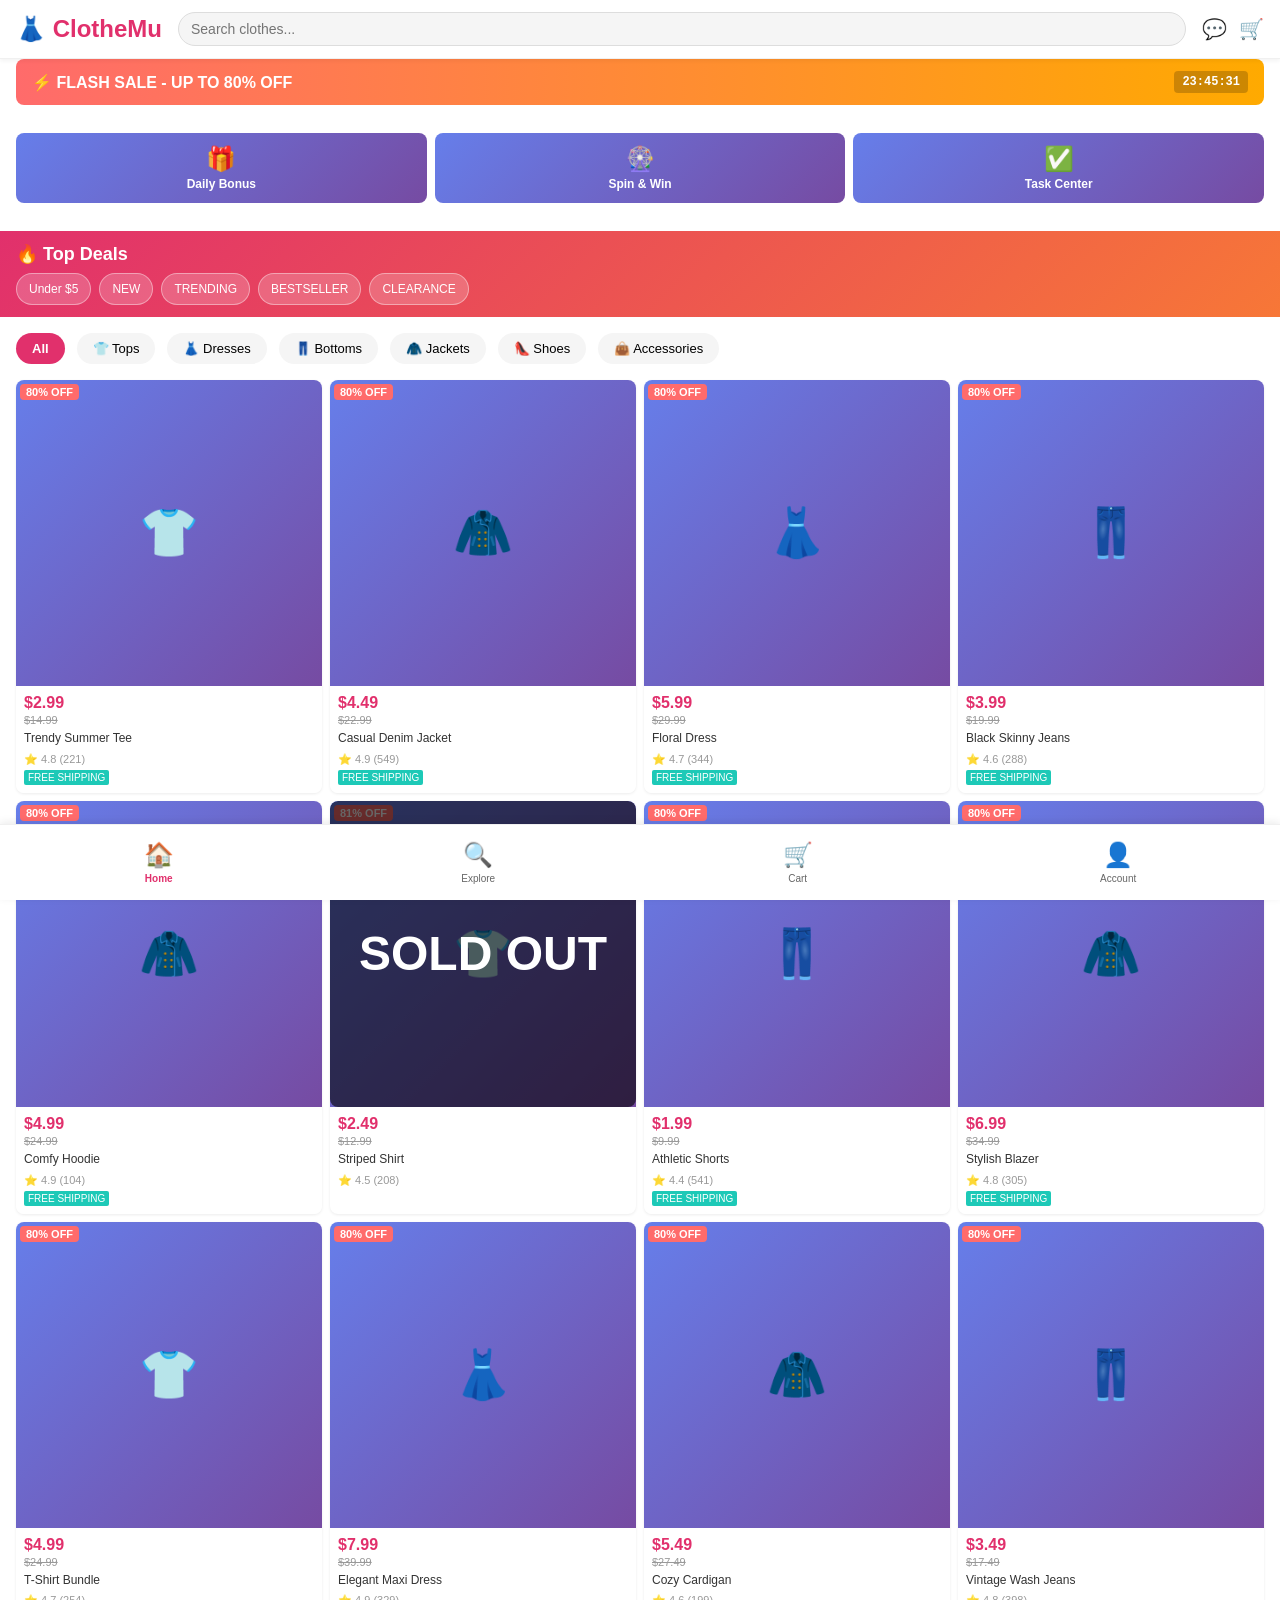
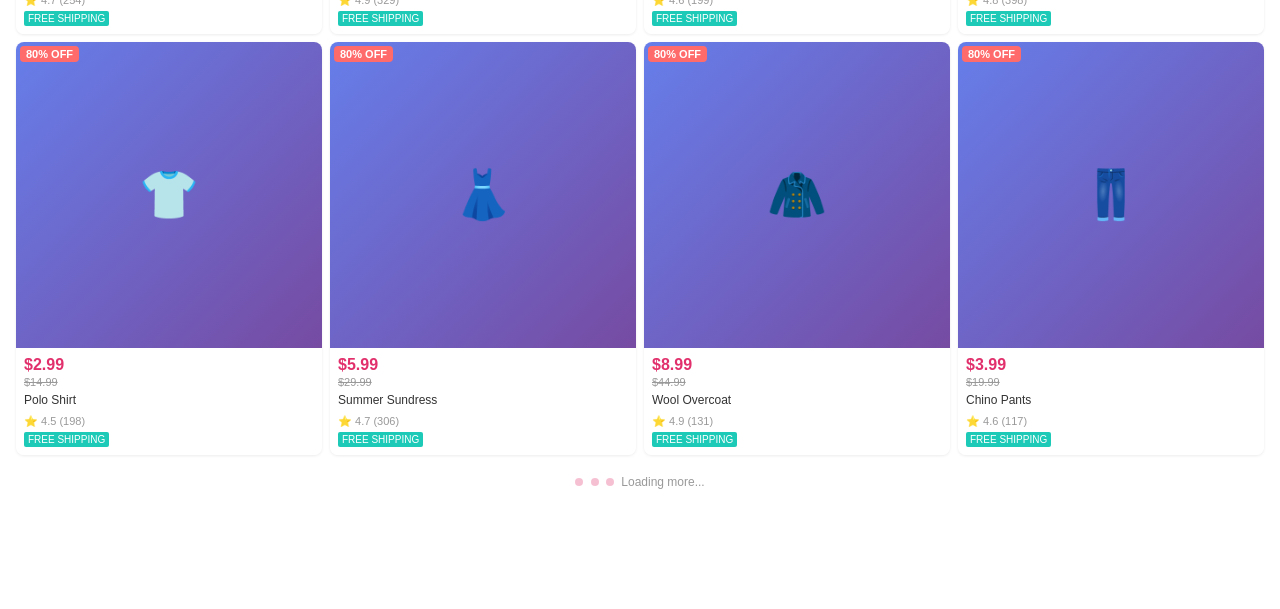
<file: temu-home.html>
<!DOCTYPE html>
<html lang="en">
<head>
    <meta charset="UTF-8">
    <meta name="viewport" content="width=device-width, initial-scale=1.0">
    <title>ClotheMu - Super Deals on Fashion</title>
    <style>
        * {
            margin: 0;
            padding: 0;
            box-sizing: border-box;
        }

        body {
            font-family: -apple-system, BlinkMacSystemFont, 'Segoe UI', Roboto, 'Helvetica Neue', Arial, sans-serif;
            background: #fff;
            overflow-x: hidden;
        }

        /* Header */
        header {
            background: white;
            padding: 12px 16px;
            display: flex;
            justify-content: space-between;
            align-items: center;
            border-bottom: 1px solid #f0f0f0;
            position: sticky;
            top: 0;
            z-index: 100;
            box-shadow: 0 2px 4px rgba(0,0,0,0.05);
        }

        .header-left {
            display: flex;
            align-items: center;
            gap: 10px;
            font-size: 24px;
            font-weight: bold;
            color: #e1306c;
        }

        .header-center {
            flex: 1;
            margin: 0 16px;
        }

        .search-bar {
            width: 100%;
            padding: 8px 12px;
            border: 1px solid #ddd;
            border-radius: 20px;
            font-size: 14px;
            background: #f5f5f5;
        }

        .header-right {
            display: flex;
            gap: 12px;
            font-size: 20px;
        }

        .icon-btn {
            background: none;
            border: none;
            cursor: pointer;
            font-size: 20px;
            transition: transform 0.2s;
        }

        .icon-btn:active {
            transform: scale(0.9);
        }

        /* Top Banner Section */
        .banner-section {
            padding: 12px 16px;
            background: linear-gradient(135deg, #e1306c 0%, #f77737 100%);
            color: white;
            margin-bottom: 16px;
        }

        .banner-title {
            font-size: 18px;
            font-weight: bold;
            margin-bottom: 8px;
        }

        .banners {
            display: flex;
            gap: 8px;
            overflow-x: auto;
            scrollbar-width: none;
        }

        .banners::-webkit-scrollbar {
            display: none;
        }

        .banner-item {
            flex-shrink: 0;
            padding: 8px 12px;
            background: rgba(255,255,255,0.2);
            border-radius: 20px;
            white-space: nowrap;
            font-size: 12px;
            border: 1px solid rgba(255,255,255,0.4);
            cursor: pointer;
            transition: background 0.2s;
        }

        .banner-item:hover {
            background: rgba(255,255,255,0.3);
        }

        /* Gamification Section */
        .gamification {
            padding: 12px 16px;
            margin-bottom: 16px;
            display: flex;
            gap: 8px;
        }

        .game-card {
            flex: 1;
            background: linear-gradient(135deg, #667eea 0%, #764ba2 100%);
            color: white;
            padding: 12px;
            border-radius: 8px;
            text-align: center;
            cursor: pointer;
            transition: transform 0.2s;
            font-size: 12px;
        }

        .game-card:active {
            transform: scale(0.95);
        }

        .game-icon {
            font-size: 24px;
            margin-bottom: 4px;
        }

        .game-text {
            font-weight: bold;
        }

        /* Category Scroll */
        .categories {
            padding: 0 16px 16px;
            display: flex;
            gap: 12px;
            overflow-x: auto;
            scrollbar-width: none;
        }

        .categories::-webkit-scrollbar {
            display: none;
        }

        .category-btn {
            flex-shrink: 0;
            padding: 8px 16px;
            background: #f5f5f5;
            border: none;
            border-radius: 20px;
            cursor: pointer;
            font-size: 13px;
            transition: all 0.2s;
        }

        .category-btn.active {
            background: #e1306c;
            color: white;
            font-weight: bold;
        }

        .category-btn:hover {
            background: #e0e0e0;
        }

        /* Flash Sale Banner */
        .flash-sale {
            margin: 0 16px 16px;
            padding: 12px 16px;
            background: linear-gradient(90deg, #ff6b6b 0%, #ffaa00 100%);
            border-radius: 8px;
            color: white;
            font-weight: bold;
            display: flex;
            justify-content: space-between;
            align-items: center;
        }

        .flash-timer {
            background: rgba(0,0,0,0.2);
            padding: 4px 8px;
            border-radius: 4px;
            font-size: 12px;
            font-family: 'Courier New', monospace;
        }

        /* Product Grid */
        .products-container {
            padding: 0 8px;
            margin-bottom: 100px;
        }

        .products-grid {
            display: grid;
            grid-template-columns: repeat(2, 1fr);
            gap: 8px;
            padding: 0 8px;
        }

        .product-card {
            background: white;
            border-radius: 8px;
            overflow: hidden;
            cursor: pointer;
            transition: transform 0.2s;
            box-shadow: 0 1px 3px rgba(0,0,0,0.08);
        }

        .product-card:active {
            transform: scale(0.98);
        }

        .product-image {
            width: 100%;
            aspect-ratio: 1;
            background: linear-gradient(135deg, #667eea 0%, #764ba2 100%);
            display: flex;
            align-items: center;
            justify-content: center;
            font-size: 48px;
            position: relative;
            overflow: hidden;
        }

        .product-image-emoji {
            animation: pulse 2s infinite;
        }

        @keyframes pulse {
            0%, 100% { transform: scale(1); }
            50% { transform: scale(1.1); }
        }

        .discount-badge {
            position: absolute;
            top: 4px;
            left: 4px;
            background: #ff6b6b;
            color: white;
            padding: 2px 6px;
            border-radius: 4px;
            font-size: 11px;
            font-weight: bold;
        }

        .sold-out {
            position: absolute;
            top: 0;
            left: 0;
            right: 0;
            bottom: 0;
            background: rgba(0,0,0,0.6);
            display: flex;
            align-items: center;
            justify-content: center;
            color: white;
            font-weight: bold;
            border-radius: 8px;
        }

        .product-info {
            padding: 8px;
            background: white;
        }

        .product-price {
            font-size: 16px;
            font-weight: bold;
            color: #e1306c;
            margin-bottom: 2px;
        }

        .original-price {
            font-size: 11px;
            color: #999;
            text-decoration: line-through;
            margin-bottom: 4px;
        }

        .product-name {
            font-size: 12px;
            color: #333;
            line-height: 1.4;
            margin-bottom: 6px;
            display: -webkit-box;
            -webkit-line-clamp: 2;
            -webkit-box-orient: vertical;
            overflow: hidden;
        }

        .product-rating {
            font-size: 11px;
            color: #999;
        }

        .shipping-badge {
            font-size: 10px;
            color: #fff;
            background: #1dc9b7;
            padding: 2px 4px;
            border-radius: 2px;
            display: inline-block;
            margin-top: 4px;
        }

        /* Bottom Tab Bar */
        .tab-bar {
            position: fixed;
            bottom: 0;
            left: 0;
            right: 0;
            background: white;
            border-top: 1px solid #f0f0f0;
            display: flex;
            justify-content: space-around;
            padding: 8px 0;
            box-shadow: 0 -2px 8px rgba(0,0,0,0.08);
            z-index: 99;
        }

        .tab {
            display: flex;
            flex-direction: column;
            align-items: center;
            gap: 4px;
            cursor: pointer;
            font-size: 24px;
            padding: 8px 16px;
            transition: color 0.2s;
        }

        .tab.active {
            color: #e1306c;
        }

        .tab-label {
            font-size: 10px;
            color: #666;
        }

        .tab.active .tab-label {
            color: #e1306c;
            font-weight: bold;
        }

        /* Loading Indicator */
        .loading {
            text-align: center;
            padding: 20px;
            color: #999;
            font-size: 12px;
        }

        .spinner {
            display: inline-block;
            width: 8px;
            height: 8px;
            background: #e1306c;
            border-radius: 50%;
            animation: bounce 1.4s infinite ease-in-out both;
            margin-right: 4px;
        }

        .spinner:nth-child(2) {
            animation-delay: -0.2s;
        }

        .spinner:nth-child(3) {
            animation-delay: -0.4s;
        }

        @keyframes bounce {
            0%, 80%, 100% { opacity: 0.3; }
            40% { opacity: 1; }
        }

        @media (max-width: 480px) {
            header {
                padding: 10px 12px;
            }

            .products-grid {
                grid-template-columns: repeat(2, 1fr);
            }
        }

        @media (min-width: 768px) {
            .products-grid {
                grid-template-columns: repeat(3, 1fr);
            }
        }

        @media (min-width: 1024px) {
            .products-grid {
                grid-template-columns: repeat(4, 1fr);
            }
        }
    </style>
</head>
<body>
    <!-- Header -->
    <header>
        <div class="header-left">
            👗 ClotheMu
        </div>
        <div class="header-center">
            <input type="text" class="search-bar" placeholder="Search clothes...">
        </div>
        <div class="header-right">
            <button class="icon-btn">💬</button>
            <button class="icon-btn">🛒</button>
        </div>
    </header>

    <!-- Flash Sale Banner -->
    <div class="flash-sale">
        <span>⚡ FLASH SALE - UP TO 80% OFF</span>
        <div class="flash-timer" id="timer">23:45:32</div>
    </div>

    <!-- Gamification Section -->
    <div class="gamification">
        <div class="game-card" onclick="alert('Daily bonus claimed! +100 coins')">
            <div class="game-icon">🎁</div>
            <div class="game-text">Daily Bonus</div>
        </div>
        <div class="game-card" onclick="alert('Spin the wheel!')">
            <div class="game-icon">🎡</div>
            <div class="game-text">Spin & Win</div>
        </div>
        <div class="game-card" onclick="alert('Complete tasks for rewards!')">
            <div class="game-icon">✅</div>
            <div class="game-text">Task Center</div>
        </div>
    </div>

    <!-- Top Deals Banner -->
    <div class="banner-section">
        <div class="banner-title">🔥 Top Deals</div>
        <div class="banners">
            <span class="banner-item">Under $5</span>
            <span class="banner-item">NEW</span>
            <span class="banner-item">TRENDING</span>
            <span class="banner-item">BESTSELLER</span>
            <span class="banner-item">CLEARANCE</span>
        </div>
    </div>

    <!-- Categories -->
    <div class="categories">
        <button class="category-btn active" onclick="filterCategory('all')">All</button>
        <button class="category-btn" onclick="filterCategory('tops')">👕 Tops</button>
        <button class="category-btn" onclick="filterCategory('dresses')">👗 Dresses</button>
        <button class="category-btn" onclick="filterCategory('bottoms')">👖 Bottoms</button>
        <button class="category-btn" onclick="filterCategory('jackets')">🧥 Jackets</button>
        <button class="category-btn" onclick="filterCategory('shoes')">👠 Shoes</button>
        <button class="category-btn" onclick="filterCategory('accessories')">👜 Accessories</button>
    </div>

    <!-- Products Container -->
    <div class="products-container">
        <div class="products-grid" id="productsGrid">
            <!-- Products will be loaded here -->
        </div>
        <div class="loading" id="loadingIndicator">
            <div class="spinner"></div>
            <div class="spinner"></div>
            <div class="spinner"></div>
            Loading more...
        </div>
    </div>

    <!-- Tab Bar -->
    <div class="tab-bar">
        <div class="tab active" onclick="switchTab('home')">
            <span>🏠</span>
            <span class="tab-label">Home</span>
        </div>
        <div class="tab" onclick="switchTab('explore')">
            <span>🔍</span>
            <span class="tab-label">Explore</span>
        </div>
        <div class="tab" onclick="switchTab('cart')">
            <span>🛒</span>
            <span class="tab-label">Cart</span>
        </div>
        <div class="tab" onclick="switchTab('account')">
            <span>👤</span>
            <span class="tab-label">Account</span>
        </div>
    </div>

    <script>
        // Product data
        const allProducts = [
            { name: 'Trendy Summer Tee', price: '$2.99', originalPrice: '$14.99', emoji: '👕', discount: '80%', rating: '4.8', sold: false, shipping: true },
            { name: 'Casual Denim Jacket', price: '$4.49', originalPrice: '$22.99', emoji: '🧥', discount: '80%', rating: '4.9', sold: false, shipping: true },
            { name: 'Floral Dress', price: '$5.99', originalPrice: '$29.99', emoji: '👗', discount: '80%', rating: '4.7', sold: false, shipping: true },
            { name: 'Black Skinny Jeans', price: '$3.99', originalPrice: '$19.99', emoji: '👖', discount: '80%', rating: '4.6', sold: false, shipping: true },
            { name: 'Comfy Hoodie', price: '$4.99', originalPrice: '$24.99', emoji: '🧥', discount: '80%', rating: '4.9', sold: false, shipping: true },
            { name: 'Striped Shirt', price: '$2.49', originalPrice: '$12.99', emoji: '👕', discount: '81%', rating: '4.5', sold: true, shipping: false },
            { name: 'Athletic Shorts', price: '$1.99', originalPrice: '$9.99', emoji: '👖', discount: '80%', rating: '4.4', sold: false, shipping: true },
            { name: 'Stylish Blazer', price: '$6.99', originalPrice: '$34.99', emoji: '🧥', discount: '80%', rating: '4.8', sold: false, shipping: true },
            { name: 'T-Shirt Bundle', price: '$4.99', originalPrice: '$24.99', emoji: '👕', discount: '80%', rating: '4.7', sold: false, shipping: true },
            { name: 'Elegant Maxi Dress', price: '$7.99', originalPrice: '$39.99', emoji: '👗', discount: '80%', rating: '4.9', sold: false, shipping: true },
            { name: 'Cozy Cardigan', price: '$5.49', originalPrice: '$27.49', emoji: '🧥', discount: '80%', rating: '4.6', sold: false, shipping: true },
            { name: 'Vintage Wash Jeans', price: '$3.49', originalPrice: '$17.49', emoji: '👖', discount: '80%', rating: '4.8', sold: false, shipping: true },
            { name: 'Polo Shirt', price: '$2.99', originalPrice: '$14.99', emoji: '👕', discount: '80%', rating: '4.5', sold: false, shipping: true },
            { name: 'Summer Sundress', price: '$5.99', originalPrice: '$29.99', emoji: '👗', discount: '80%', rating: '4.7', sold: false, shipping: true },
            { name: 'Wool Overcoat', price: '$8.99', originalPrice: '$44.99', emoji: '🧥', discount: '80%', rating: '4.9', sold: false, shipping: true },
            { name: 'Chino Pants', price: '$3.99', originalPrice: '$19.99', emoji: '👖', discount: '80%', rating: '4.6', sold: false, shipping: true },
        ];

        let displayedProducts = [...allProducts];
        let currentCategory = 'all';

        // Initialize
        loadProducts();
        startTimer();

        function loadProducts() {
            const grid = document.getElementById('productsGrid');
            grid.innerHTML = '';

            displayedProducts.forEach(product => {
                const card = document.createElement('div');
                card.className = 'product-card';
                card.innerHTML = `
                    <div class="product-image">
                        <span class="product-image-emoji">${product.emoji}</span>
                        <div class="discount-badge">${product.discount} OFF</div>
                        ${product.sold ? '<div class="sold-out">SOLD OUT</div>' : ''}
                    </div>
                    <div class="product-info">
                        <div class="product-price">${product.price}</div>
                        <div class="original-price">${product.originalPrice}</div>
                        <div class="product-name">${product.name}</div>
                        <div class="product-rating">⭐ ${product.rating} (${Math.floor(Math.random() * 500 + 50)})</div>
                        ${product.shipping ? '<div class="shipping-badge">FREE SHIPPING</div>' : ''}
                    </div>
                `;
                card.onclick = () => addToCart(product.name);
                grid.appendChild(card);
            });
        }

        function filterCategory(category) {
            currentCategory = category;
            document.querySelectorAll('.category-btn').forEach(btn => btn.classList.remove('active'));
            event.target.classList.add('active');
            
            displayedProducts = category === 'all' ? [...allProducts] : allProducts.slice(0, 8);
            loadProducts();
        }

        function switchTab(tab) {
            document.querySelectorAll('.tab').forEach(t => t.classList.remove('active'));
            event.target.closest('.tab').classList.add('active');
            
            if (tab === 'cart') {
                alert('Shopping Cart - You have items ready to checkout!');
            } else if (tab === 'explore') {
                alert('Explore more categories');
            } else if (tab === 'account') {
                alert('Account settings & orders');
            }
        }

        function addToCart(productName) {
            alert(`✅ ${productName} added to cart!\n\n💰 Use code: SAVE10 for 10% off`);
        }

        function startTimer() {
            const timerEl = document.getElementById('timer');
            let hours = 23, minutes = 45, seconds = 32;

            setInterval(() => {
                seconds--;
                if (seconds < 0) {
                    seconds = 59;
                    minutes--;
                    if (minutes < 0) {
                        minutes = 59;
                        hours--;
                        if (hours < 0) {
                            hours = 23;
                        }
                    }
                }
                timerEl.textContent = `${String(hours).padStart(2, '0')}:${String(minutes).padStart(2, '0')}:${String(seconds).padStart(2, '0')}`;
            }, 1000);
        }

        // Infinite scroll
        window.addEventListener('scroll', () => {
            if ((window.innerHeight + window.scrollY) >= document.body.offsetHeight - 500) {
                const loadingIndicator = document.getElementById('loadingIndicator');
                loadingIndicator.style.display = 'block';
                
                setTimeout(() => {
                    const newProducts = [...allProducts].slice(0, 4);
                    displayedProducts.push(...newProducts);
                    const grid = document.getElementById('productsGrid');
                    
                    newProducts.forEach(product => {
                        const card = document.createElement('div');
                        card.className = 'product-card';
                        card.innerHTML = `
                            <div class="product-image">
                                <span class="product-image-emoji">${product.emoji}</span>
                                <div class="discount-badge">${product.discount} OFF</div>
                                ${product.sold ? '<div class="sold-out">SOLD OUT</div>' : ''}
                            </div>
                            <div class="product-info">
                                <div class="product-price">${product.price}</div>
                                <div class="original-price">${product.originalPrice}</div>
                                <div class="product-name">${product.name}</div>
                                <div class="product-rating">⭐ ${product.rating} (${Math.floor(Math.random() * 500 + 50)})</div>
                                ${product.shipping ? '<div class="shipping-badge">FREE SHIPPING</div>' : ''}
                            </div>
                        `;
                        card.onclick = () => addToCart(product.name);
                        grid.appendChild(card);
                    });
                    
                    loadingIndicator.style.display = 'none';
                }, 800);
            }
        });
    </script>
</body>
</html>
</file>
